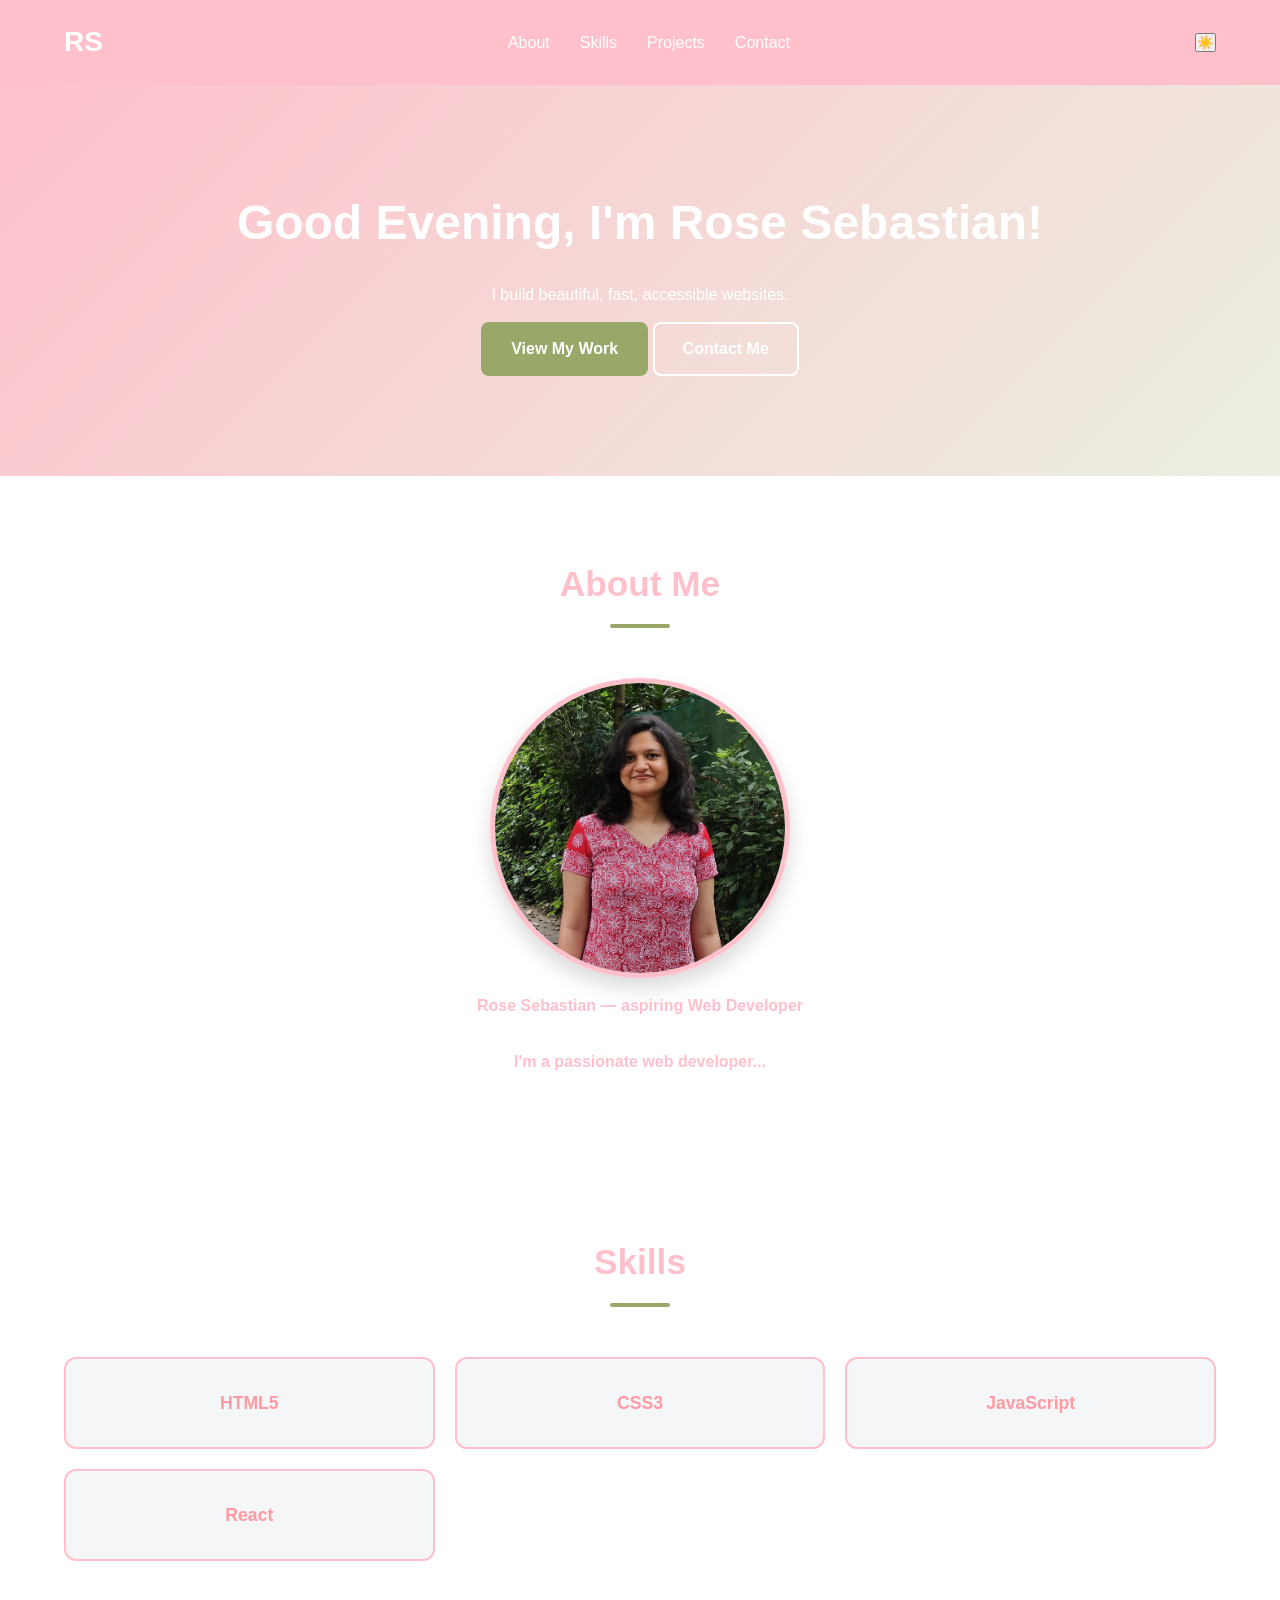
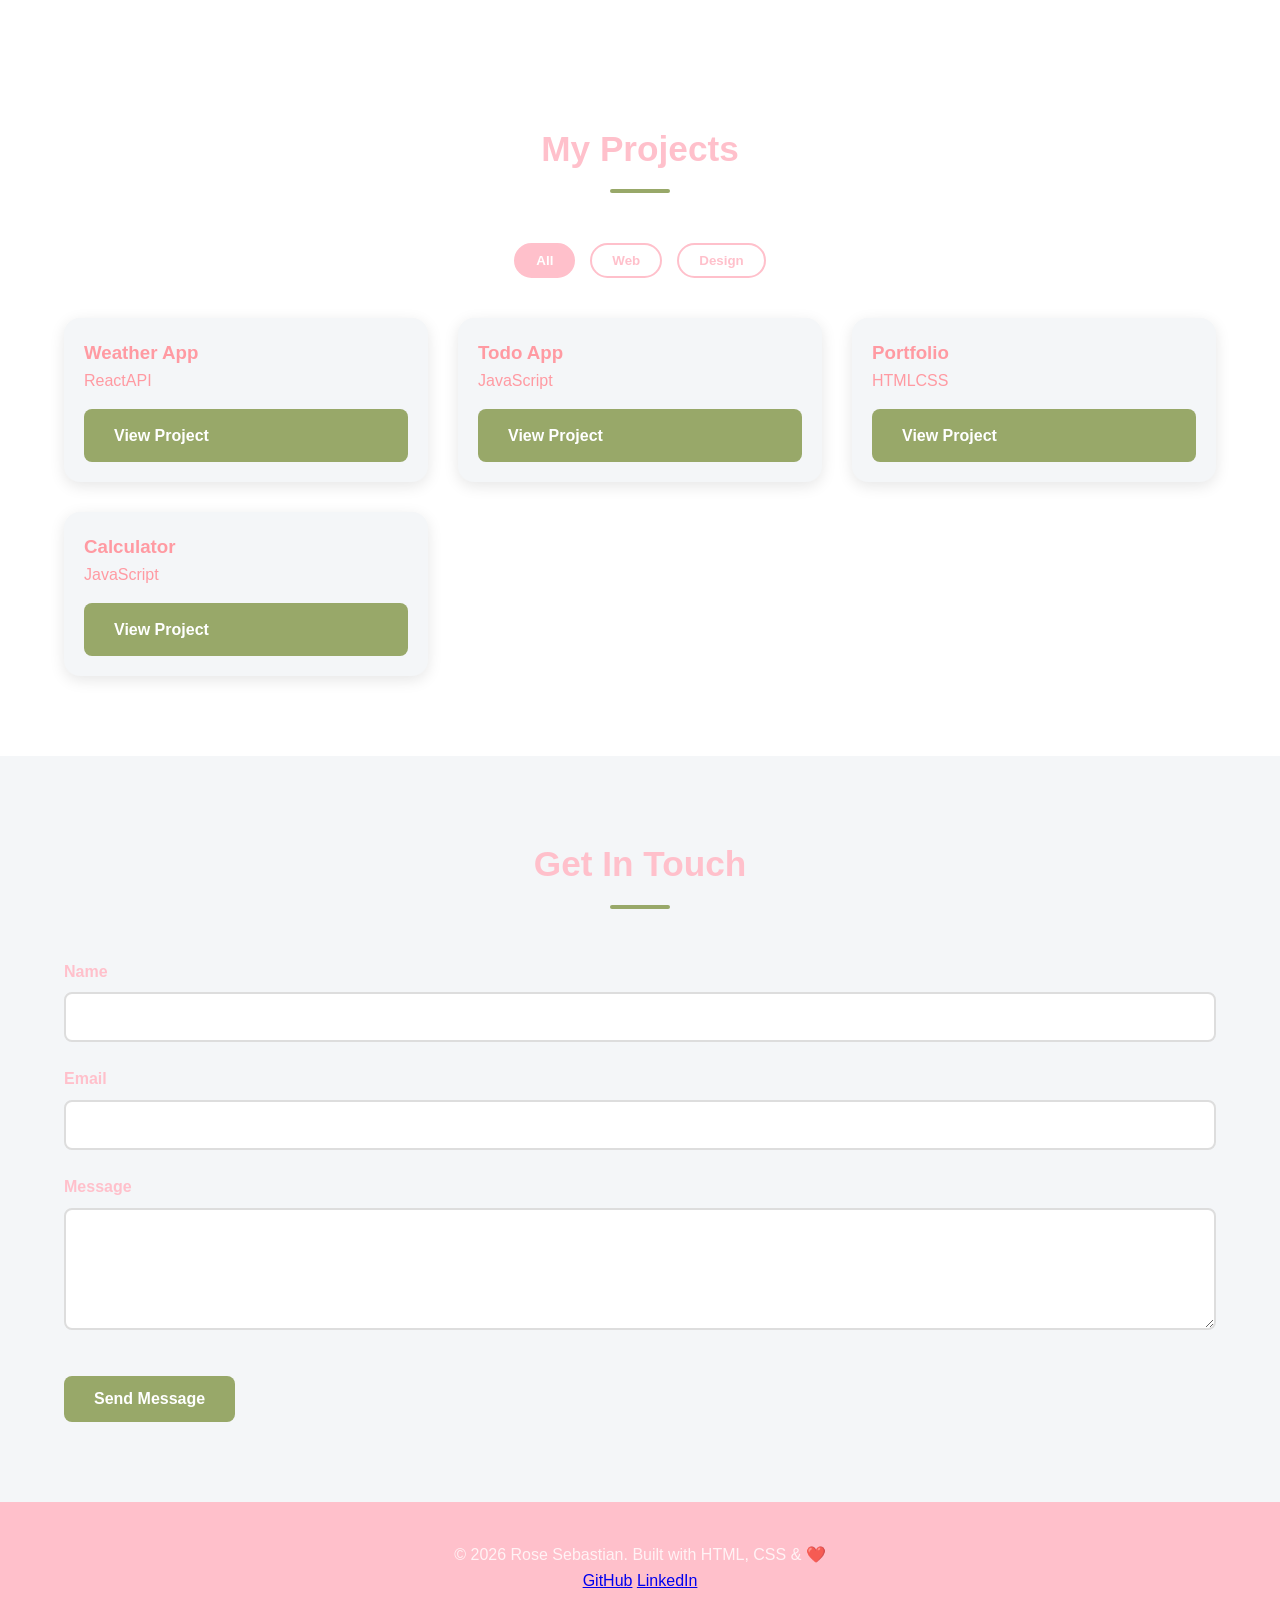
<file: index.html>
<!DOCTYPE html>
<html lang="en">
<head>
    <meta charset="UTF-8">
    <meta name="viewport" content="width=device-width, initial-scale=1.0">
    <title>Rose Sebastian | Web Developer</title>
    <meta name="description" content="Portfolio of Rose Sebastian, a rookie web developer">
    <meta property="og:title" content="Rose Sebastian | Web Developer">
    <meta property="og:image" content="preview.jpg">
    <link rel="icon" href="favicon.ico">
    <link rel="stylesheet" href="styles.css">  <!-- Ready for Day 5! -->

    <!--Favicon-->
    <link rel="icon" href="./images/favicon.jpeg?v=3" type="image/jpeg">
</head>
<body>
 
    <!-- HEADER + NAVIGATION -->
    <header class="site-header">
        <nav class="navbar">
            <div class="logo">RS</div>
            <ul class="nav-links">
                <li><a href="#about">About</a></li>
                <li><a href="#skills">Skills</a></li>
                <li><a href="#projects">Projects</a></li>
                <li><a href="#contact">Contact</a></li>
            </ul>
                            <!-- FOR DARK MODE -->
            <button class="theme-toggle" aria-label="Toggle Dark Mode" title="Toggle Dark Mode">
                🌙
            </button>
            <!-- Mobile Menu -->
                <button
                    class="menu-toggle"
                    aria-label="Toggle Navigation"
                    aria-expanded="false">
                    ☰
                </button>
        </nav>
    </header>
 
    <!-- MAIN CONTENT -->
    <main>
 
        <!-- HERO SECTION -->
        <section class="hero-section">
            <h1>Hey, I'm <span class="highlight">Rose!</span>🌹</h1>
             <p class="tagline">I build beautiful, fast, accessible websites.</p>
            <div class="hero-buttons">
                <a href="#projects" class="btn btn-primary">View My Work</a>
                <a href="#contact" class="btn btn-secondary">Contact Me</a>
            </div>
        </section>
 
        <!-- ABOUT SECTION -->
        <section id="about" class="about-section">
            <h2>About Me</h2>
            <div class="about-content">
                <figure class="profile-figure">
                    <img src="images/profile.jpeg" alt="Rose's profile photo" width="300">
                    <figcaption>Rose Sebastian — aspiring Web Developer</figcaption>
                </figure>
                <div class="about-text">
                    <p>I'm a passionate web developer...</p>
                </div>
            </div>
        </section>
 
        <!-- SKILLS SECTION -->
        <section id="skills" class="skills-section">
            <h2>Skills</h2>
            <div class="skills-grid">
                <div class="skill-item" data-level="90">HTML5</div>
                <div class="skill-item" data-level="80">CSS3</div>
                <div class="skill-item" data-level="75">JavaScript</div>
                <div class="skill-item" data-level="65">React</div>
            </div>
        </section>
 
        <!-- PROJECTS SECTION -->
        <section id="projects" class="projects-section">
            <h2>My Projects</h2>
            <div class= "project-filters">
                <!--The data-filter attribute is what our JS will read-->
                <button class="filter-btn active" data-filter="all">All</button>
                <button class="filter-btn " data-filter="web">Web</button>
                <button class="filter-btn " data-filter="design">Design</button>
            </div>
            <div class="projects-grid">
                <article class="project-card" data-category="web">
                    <img src="images/weather.jpeg" alt="Weather App screenshot">
                    <div class="project-card-body">
                        <h3>Weather App</h3>
                    <p>Real-time weather dashboard using OpenWeather API</p>
                    <div class="project-tags">
                        <span class="tag">React</span>
                        <span class="tag">API</span>
                    </div>
                     <a href="#" class="btn btn-primary">Live Demo</a>
                     <a href="#" class="btn btn-primary">GitHub</a>
                    </div>
                </article>                
            </div>
        </section>
 
        <!-- CONTACT SECTION -->
        <section id="contact" class="contact-section">
            <h2>Get In Touch</h2>
            <form id="contact-form" action="#" method="POST" novalidate>
                <div class="form-group">
                    <label for="name">Name</label>
                    <input type="text" id="name" name="name" required>
                </div>
                <div class="form-group">
                    <label for="email">Email</label>
                    <input type="email" id="email" name="email" required>
                </div>
                <div class="form-group">
                    <label for="message">Message</label>
                    <textarea id="message" name="message" rows="5" required></textarea>
                </div>
                <button type="submit" class="btn btn-primary">Send Message</button>
            </form>
        </section>
 
    </main>
 
    <!-- FOOTER -->
  <footer class="site-footer">
    <p>
        &copy; <span class="footer-year">2026</span> Rose Sebastian.
        Built with HTML, CSS & ❤️
    </p>
 
    <nav aria-label="Social links">
        <a href="https://github.com/rosesebastianwk274-creator/Portfolio_website_Rose" target="_blank">GitHub</a>
        <a href="https://linkedin.com/in/Rose" target="_blank">LinkedIn</a>
    </nav>
 </footer>
 
    <!-- JavaScript will go here from Day 8! -->
    <script src="script.js"></script>
</body>
</html>
</file>
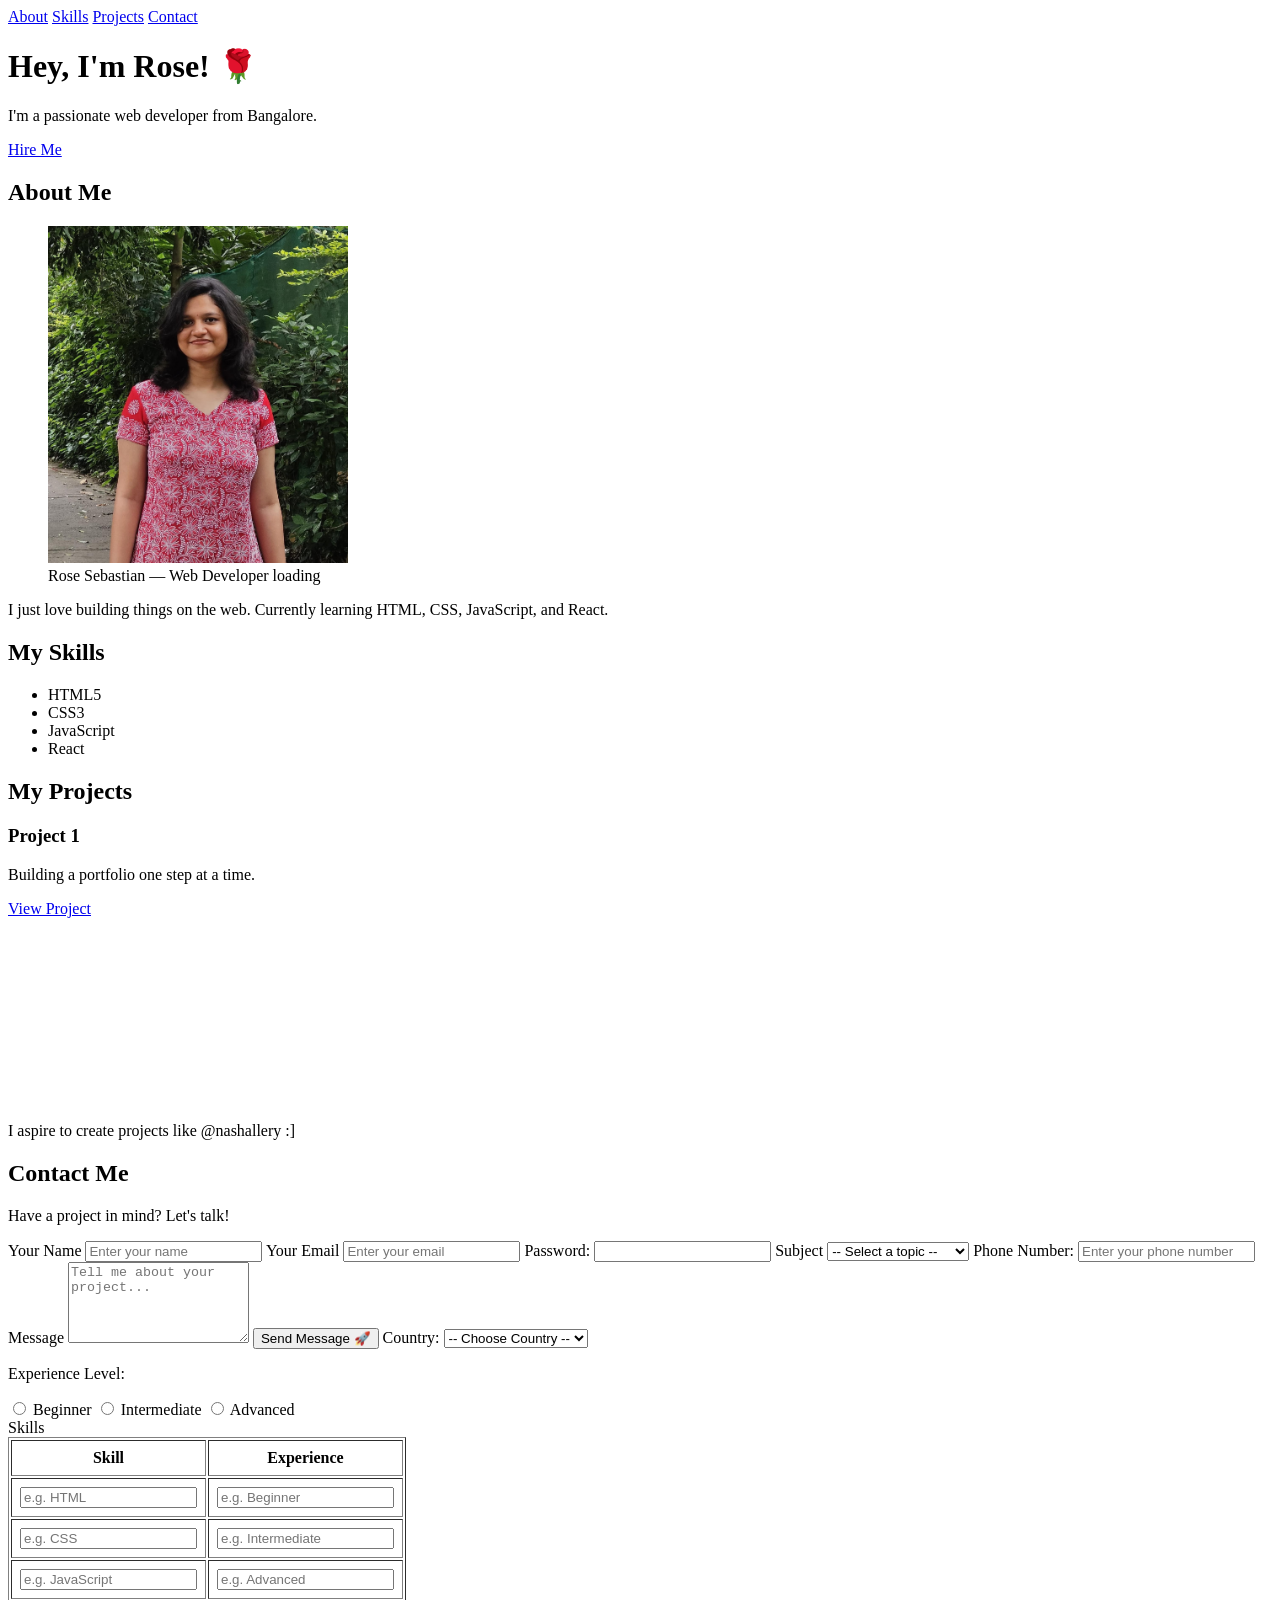
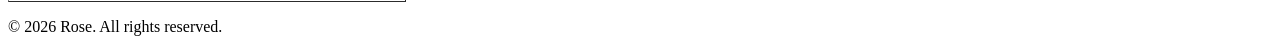
<file: index1.html>
<!DOCTYPE html>
<html lang="en">
<head>
    <meta charset="UTF-8">
    <meta name="viewport" content="width=device-width, initial-scale=1.0">
     <!-- SEO Meta Tags -->
      <meta name="description" content="Full stack developer specializing in React, Node.js, and modern web technologies. Available for freelance projects and collaborations.">
      <meta name="keywords" content="Rose, Portfolio, Web Developer, React, Node.js, JavaScript
      HTML, CSS, Freelance Developer">
      <meta name="author" content="Rose">
      <title>My Portfolio | Rose</title>
      <!-- Open Graph Meta Tags for Social Media Sharing -->
       <meta property="og:title" content="My Portfolio | Rose">
       <meta property="og:description" content="Full stack developer specializing in React, Node.js, and modern web technologies. Available for freelance projects and collaborations.">
       <meta property="og:image" content="images/profile.jpeg">
       <meta property="og:url" content="[Your Portfolio URL]">
        <meta property="og:type" content="website">
         <!-- Twitter Card Meta Tags -->
          <meta name="twitter:card" content="summary_large_image">
          <meta name="twitter:title" content="My Portfolio | Rose">
          <meta name="twitter:description" content="Full stack developer specializing in React, Node.js, and modern web technologies. Available for freelance projects and collaborations.">
          <meta name="twitter:image" content="images/profile.jpeg">
           <!--Favicon-->
           <link rel="icon" type="image/jpeg" href="images/favicon.jpeg" alt="Favicon">
</head>
<body>
 
    <!-- NAVIGATION -->
    <nav>
        <a href="#about">About</a>
        <a href="#skills">Skills</a>
        <a href="#projects">Projects</a>
        <a href="#contact">Contact</a>
    </nav>
 
    <!-- HERO SECTION -->
    <header>
        <h1>Hey, I'm Rose! 🌹</h1>
        <p>I'm a passionate web developer from Bangalore.</p>
        <a href="9706308191">Hire Me</a>
    </header>
 
    <!-- ABOUT SECTION -->
    <section id="about">
        <h2>About Me</h2>
       <figure class="profile-figure">
                    <img src="images/profile.jpeg" alt="Rose Sebastian profile photo" width="300">
                    <figcaption>Rose Sebastian — Web Developer loading</figcaption>
        </figure>
        <p>I just love building things on the web. Currently learning HTML, CSS,
           JavaScript, and React.</p>
    </section>
 
    <!-- SKILLS SECTION -->
    <section id="skills">
        <h2>My Skills</h2>
        <ul>
            <li>HTML5</li>
            <li>CSS3</li>
            <li>JavaScript</li>
            <li>React</li>
        </ul>
    </section>
 
    <!-- PROJECTS SECTION -->
    <section id="projects">
        <h2>My Projects</h2>
        <div class="project-card">
            <h3>Project 1</h3>
            <p>Building a portfolio one step at a time.</p>
            <a href="#">View Project</a>
        </div>
        <iframe width="300" height="200" src="https://www.youtube.com/embed/4TODW-IP4XM?si=Ks3tJmOrn0pYVjWy"title="YouTube video player" frameborder="0" allowfullscreen sandbox="allow-same-origin allow-scripts"></iframe>
        <figcaption>I aspire to create projects like @nashallery :]</figcaption>
    </section>
 
    <!-- CONTACT SECTION -->
    <section id="contact">
    <h2>Contact Me</h2>
    <p>Have a project in mind? Let's talk!</p>
 
    <form action="#" method="POST">
        <label for="name">Your Name</label>
        <input type="text" id="name" name="name"
               placeholder="Enter your name" required>
 
        <label for="email">Your Email</label>
        <input type="email" id="email" name="email"
               placeholder="Enter your email" required>
               <label for="password">Password:</label>
    <input type="password" id="password" name="password" minlength="8">
               <label for="subject">Subject</label>
        <select id="subject" name="subject">
            <option value="">-- Select a topic --</option>
            <option value="hire">I want to hire you</option>
            <option value="collab">I want to collaborate</option>
            <option value="other">Other</option>
        </select>
        <label for="phone">Phone Number:</label>
        <input type="tel" id="phone" name="phone"
        placeholder="Enter your phone number"
        pattern="[0-9]{10}" required>
 
        <label for="message">Message</label>
        <textarea id="message" name="message" rows="5"
                  placeholder="Tell me about your project..." required></textarea>
 
        <button type="submit">Send Message 🚀</button>
        <label for="country">Country:</label>
    <select id="country" name="country">
        <option value="">-- Choose Country --</option>
        <option value="in">India</option>
        <option value="us">United States</option>
        <option value="sg">Singapore</option>
    </select>
    <p>Experience Level:</p>
    <input type="radio" id="beginner" name="level" value="beginner">
    <label for="beginner">Beginner</label>
    <input type="radio" id="intermediate" name="level" value="intermediate">
    <label for="intermediate">Intermediate</label>
    <input type="radio" id="advanced" name="level" value="advanced">
    <label for="advanced">Advanced</label>
    </form>
    <label>Skills</label>

<table border="1" cellpadding="8">
    <tr>
        <th>Skill</th>
        <th>Experience</th>
    </tr>
    <tr>
        <td><input type="text" name="skill1" placeholder="e.g. HTML"></td>
        <td><input type="text" name="exp1" placeholder="e.g. Beginner"></td>
    </tr>
    <tr>
        <td><input type="text" name="skill2" placeholder="e.g. CSS"></td>
        <td><input type="text" name="exp2" placeholder="e.g. Intermediate"></td>
    </tr>
    <tr>
        <td><input type="text" name="skill3" placeholder="e.g. JavaScript"></td>
        <td><input type="text" name="exp3" placeholder="e.g. Advanced"></td>
    </tr>
</table>
</section>

 
    <!-- FOOTER -->
    <footer>
        <p>&copy; 2026 Rose. All rights reserved.</p>
    </footer>
 
</body>
</html>
</file>
<file: styles.css>
/* styles.css - Start styling your potfolio website here */
/* === RESET & BASE === */
*{
    margin: 0;
    padding: 0;
    box-sizing: border-box;
}
/* CSS Custom Properties (variables) - DRY Principle */
:root {
    --primary: #ffc0cb;
    --accent: #98a869;
    --text: #ff9aa2;
    --light: #F4F6F8;
    --white: #FFFFFF;
    --font-main: 'Segoe UI', Tahoma, Geneva, Verdana, sans-serif;
 
}
body {
    font-family: var(--font-main);
    color: var(--text);
    line-height: 1.6;
    background-color: var(--white);
}
/* NAVIGATION */
.site-header{
    position: sticky;
    top: 0;
    z-index: 1000;
    background: var(--primary);
    transition: background 0.3s ease, box-shadow 0.3s ease; /*Day 9*/
}
.navbar {
    display: flex;
    justify-content: space-between;
    align-items: center;
    padding: 20px 5%;
   
}
.logo{
    font-size: 28px;
    font-weight: bold;
    color: var(--white);
}
.nav-links {
    list-style: none;
    display: flex;
    gap: 30px;
}
.nav-links a {
    color: var(--white);
    text-decoration: none;
    font-weight: 500;
    transition: color 0.3s;
}
.nav-links a:hover {
    color: var(--accent);
 
}
.nav-links a.active{
    color: var(--accent);
    font-weight: bold;
    border-bottom: 2px solid var(--accent);
}
 
/* HERO SECTION */
.hero-section {
    text-align: center;
    background: linear-gradient(135deg, var(--primary), #ebf0e1);
    color: var(--white);
    padding: 100px 5%;
}
.hero-section h1 {
    font-size: 3rem;
    margin-bottom: 20px;
 
}
/* === ABOUT SECTION === */
.about-content{
    display: flex;
    flex-direction: column;
    align-items: center;
    justify-content: center;
    gap:30px;
    max-width: 1000px;
    margin: 0 auto;
    text-align: center;
}
.profile-figure{
    display: flex;
    flex-direction: column;
    align-items: center;
    text-align: center;
   
}
.profile-figure img{
   aspect-ratio: 1/1;
    object-fit: cover;
    border-radius: 50%;
    border: 5px solid var(--primary);
    box-shadow: 0 10px 20px rgba(0,0,0,0.15);
    transition: transform 0.3s ease;
}
 
.profile-figure img:hover{
    transform: scale(1.05); /* Slight zoom effect on hover */
}
figcaption{
    margin-top: 15px;
    font-weight: bold;
    color: var(--primary);
}
 
.about-text{
    max-width: 700px;
    text-align: center;
    font-weight: bold;
    color: var(--primary);
   
}
/* === BUTTON STYLES === */
.btn{
    display: inline-block;
    padding: 12px 28px;
    border-radius: 8px;
    text-decoration: none;
    font-weight: 600;
    font-size: 1rem;
    cursor: pointer;
    border: 2px solid transparent;
    transition: all 0.3s ease;
    margin-top: 15px;
     
}
.btn-primary{
    background: var(--accent);
    color: var(--white);
   
}
.btn-primary:hover{
    background: transparent;
    color: var(--accent);
    border-color: var(--accent);
}
.btn-secondary{
    background: transparent;
    color: var(--white);
    border-color: var(--white);
}
.btn-secondary:hover{
    background: var(--white);
    color: var(--primary);
}
.project-filters{
    display: flex;
    justify-content: center;
    gap: 15px;
    margin-bottom: 30px;
}
.filter-btn{
    padding: 8px 20px;
    background: transparent;
    border: 2px solid var(--primary);
    color: var(--primary);
    border-radius: 25px;
    cursor: pointer;
    font-weight: 600;
    transition: all 0.3s ease;
}
.filter-btn:hover,
.filter-btn.active{
    background: var(--primary);
    color: var(--white);
 
}
 /* === SECTION STYLES === */
section{
    padding: 80px 5%;
}
section h2{
    text-align: center;
    font-size: 2.2rem;
    margin-bottom: 50px;
    color: var(--primary);
}
 
section h2::after{
    content: '';
    display: block;
    width: 60px;
    height: 4px;
    background: var(--accent);
    margin: 12px auto 0;
    border-radius: 2px;
}
/* SKILLS SECTION */
.skills-grid{
    display:grid;
    grid-template-columns: repeat(auto-fill,minmax(300px,1fr));
    gap: 20px;
    margin-top: 40px;
    justify-items: space-between;
}
.skill-item{
    background: var(--light);
    border: 2px solid var(--primary);
    border-radius: 12px;
    padding: 30px 20px;
    text-align: center;
    font-weight: bold;
    font-size: 1.1rem;
    transition: transform 0.3s, box-shadow 0.3s;
}
.skill-item:hover{
    transform: translateY(-5px);
    box-shadow: 0 10px 30px rgba(0,0,0,0.15);
}
/* PROJECTS SECTION */
.projects-grid{
    display:grid;
    grid-template-columns: repeat(auto-fill,minmax(300px,1fr));
    gap: 30px;
    margin-top: 40px;
}
.project-card{
    background: var(--light);
    border-radius: 16px;
    overflow: hidden;
    box-shadow: 0 4px 15px rgba(0,0,0,0.1);
    transition: transform 0.3s, box-shadow 0.3s;
    display: flex;
    flex-direction: column;
}
.project-card:hover{
    transform: translateY(-8px);
    box-shadow: 0 15px 40px rgba(0,0,0,0.2);
}
.project-card img{
    width: 100%;
    height:200px;
    object-fit: cover;
}
.project-card-body{
  padding: 20px;
  flex: 1;
  display: flex;
  flex-direction: column;
}
/* === CONTACT FORM === */
.contact-section{
    background: var(--light);
}
 
.form-group{
    margin-bottom: 24px;
}
 
.form-group label{
    display: block;
    margin-bottom: 8px;
    font-weight: 600;
    color: var(--primary);
}

.form-group input.error,
.form-group textarea.error {
    border: 2px solid red;
}
 
.form-group input,
.form-group textarea,
.form-select{
    width: 100%;
    padding: 14px 16px;
    border: 2px solid #DDD;
    border-radius: 8px;
    font-size: 1rem;
    transition: border-color 0.3s;
}
.form-group input:focus,
.form-group textarea:focus,
.form-group .form-select:focus{
    border-color: var(--primary);
    outline: none;
    box-shadow: 0 0 0 3px rgba(27, 79, 114, 0.2);
}
/* === FOOTER === */
.site-footer{
    background: var(--primary);
    color: rgba(255, 255, 255, 0.8);
    text-align: center;
    padding: 40px 5%;
}
/* === RESPONSIVE === */
@media (max-width: 768px){
    .nav-links{ display: none;}
    .menu-toggle {display: block;}
    .hero-section h1 {font-size: 2rem;}
    .projects-grid {grid-template-columns: 1fr;}
}
/* CSS ADDED FOR MENU TOGGLE */
/* === MOBILE NAVIGATION ==== */
.menu-toggle{
    display: none;
    background: none;
    border: none;
    color: #fff;
    font-size: 30px;
    cursor: pointer;
 
}
@media (max-width:768px){
    .menu-toggle{
        display:block;
    }
    .nav-links{
        display:none;
        position:absolute;
        top:70px;
        left:0;
        width:100%;
        background:#1B4F72;
        flex-direction:column;
        text-align:center;
        padding:20px 0;
        gap:20px;
    }
.nav-links.open{
        display:flex;
 
    }
}
.site-header.scrolled{
    box-shadow: 0 2px 20px rgba(0, 0, 0, 0.2);
}
/* === ANIMATIONS === */
@keyframes fadeInUp{
    from { opacity: 0; transform: translateY(30px); }
    to { opacity: 1; transform: translateY(0); }
}
.hero-section h1{
    animation: fadeInUp 0.8s ease 0.2s both;
}
.tagline{
    animation: fadeInUp 0.8s ease 0.4s both;
}
.hero-buttons{
    animation: fadeInUp 0.8s ease 0.6s both;
}
/* FOR DARK MODE CSS CODE */
/* ========================================
   DARK MODE
======================================== */
 
 
/* Smooth Transition */
body,
.site-header,
.hero-section,
.skill-item,
.project-card,
.contact-section,
.site-footer,
input,
textarea,
.btn,
a {
    transition: all 0.3s ease;
}
 
 
/* Body */
body[data-theme="dark"] {
    background: #121212;
    color: #f5f5f5;
}
 
 
/* Header */
body[data-theme="dark"] .site-header,
body[data-theme="dark"] .navbar {
    background: #1a1a1a;
}
 
 
/* Navigation Links */
body[data-theme="dark"] .nav-links a {
    color: #ffffff;
}
 
 
body[data-theme="dark"] .nav-links a:hover,
body[data-theme="dark"] .nav-links a.active {
    color: #98a869;
}
 
 
/* Logo */
body[data-theme="dark"] .logo {
    color: #ffffff;
}
 
 
/* Hero */
body[data-theme="dark"] .hero-section {
    background: linear-gradient(135deg, #1f2711, #27371f);
}
 
 
/* Highlight */
body[data-theme="dark"] .highlight {
    color: #ffc0cb;
}
 
 
/* About */
body[data-theme="dark"] .about-section {
    background: #121212;
    color: #f5f5f5;
}
 
 
/* Skills */
body[data-theme="dark"] .skills-section {
    background: #181818;
}
 
 
body[data-theme="dark"] .skill-item {
    background: #242424;
    color: #ffffff;
    border-color: #ffc0cb;
}
 
 
/* Projects */
body[data-theme="dark"] .projects-section {
    background: #121212;
}
 
 
body[data-theme="dark"] .project-card {
    background: #242424;
    color: #ffffff;
    box-shadow: 0 5px 20px rgba(255,255,255,0.08);
}
 
 
body[data-theme="dark"] .project-card h3,
body[data-theme="dark"] .project-card p {
    color: #ffffff;
}
 
 
/* Tags */
body[data-theme="dark"] .tag {
    background: #ffc0cb;
    color: #ffffff;
}
 
 
/* Contact */
body[data-theme="dark"] .contact-section {
    background: #181818;
}
 
 
/* Form */
body[data-theme="dark"] input,
body[data-theme="dark"] textarea {
    background: #2b2b2b;
    color: #ffffff;
    border: 1px solid #555;
}
 
 
body[data-theme="dark"] input::placeholder,
body[data-theme="dark"] textarea::placeholder {
    color: #bdbdbd;
}
 
 
body[data-theme="dark"] label {
    color: #ffffff;
}
 
 
/* Buttons */
body[data-theme="dark"] .btn-primary {
    background: #98a869;
    color: #ffffff;
}
 
 
body[data-theme="dark"] .btn-secondary {
    border-color: #ffffff;
    color: #ffffff;
}
 
 
body[data-theme="dark"] .btn-secondary:hover {
    background: #ffffff;
    color: #121212;
}
 
 
/* Footer */
body[data-theme="dark"] .site-footer {
    background: #1a1a1a;
    color: #cccccc;
}
 
 
body[data-theme="dark"] .site-footer a {
    color: #ffffff;
}
 
 
body[data-theme="dark"] .site-footer a:hover {
    color: #ffc0cb;
}
 
 
/* Theme Button */
body[data-theme="dark"] .theme-toggle {
    background: #333333;
    color: #ffffff;
    border: 1px solid #666666;
}
</file>
